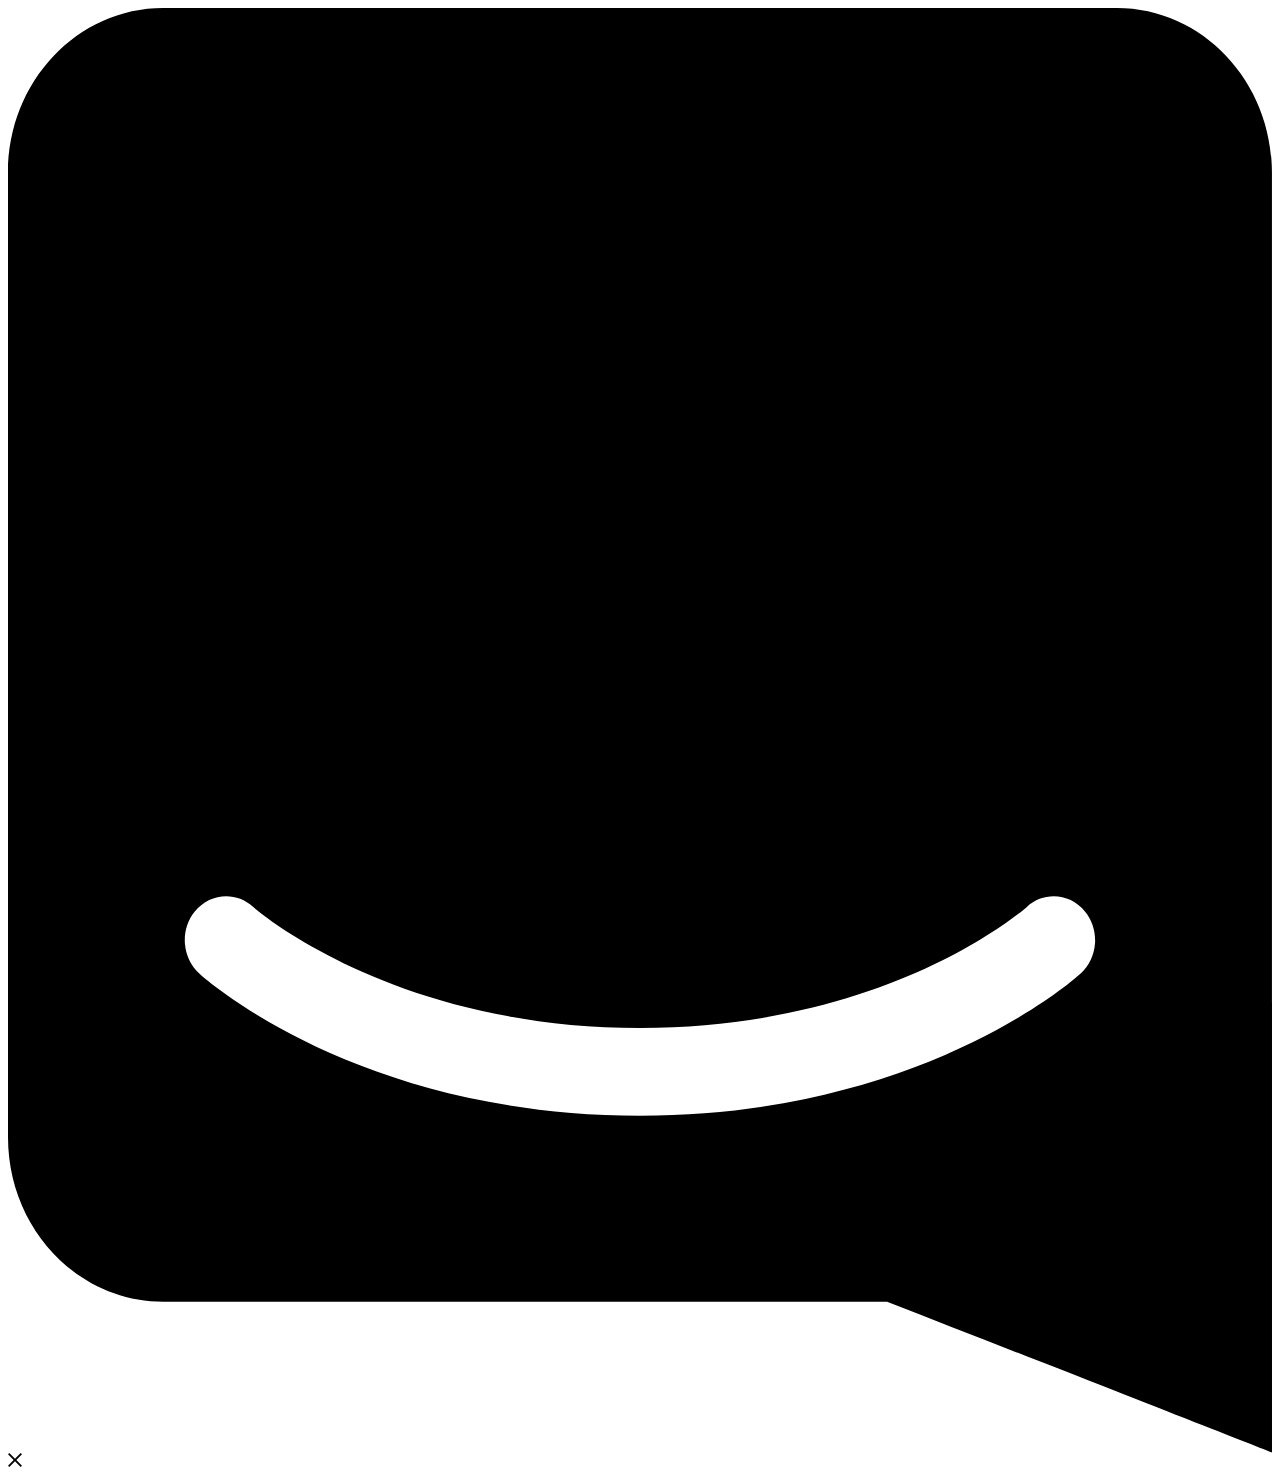
<file: assets/saved_resource(1).html>
<!-- saved from url=(0011)about:blank -->
<html lang="en"><head><meta http-equiv="Content-Type" content="text/html; charset=UTF-8">
      <title>Intercom Live Chat</title>
      <!--<base target="_parent">--><base href="." target="_parent">
    <style data-emotion="intercom-global"></style><style data-emotion="intercom"></style></head>
    <body id="intercom-container-body">
      <div id="intercom-container" class="intercom-namespace" aria-live="polite" data-accessibility-theme="dark" data-secondary-accessibility-theme="default"><div tabindex="-1" role="region"><div class="intercom-launcher  intercom-rkaeus e2ujk8f0" aria-label="Open Intercom Messenger" role="button" tabindex="0"><div class="intercom-dlvlg4 e2ujk8f1"><svg focusable="false" viewBox="0 0 28 32"><path d="M28,32 C28,32 23.2863266,30.1450667 19.4727818,28.6592 L3.43749107,28.6592 C1.53921989,28.6592 0,27.0272 0,25.0144 L0,3.6448 C0,1.632 1.53921989,0 3.43749107,0 L24.5615088,0 C26.45978,0 27.9989999,1.632 27.9989999,3.6448 L27.9989999,22.0490667 L28,22.0490667 L28,32 Z M23.8614088,20.0181333 C23.5309223,19.6105242 22.9540812,19.5633836 22.5692242,19.9125333 C22.5392199,19.9392 19.5537934,22.5941333 13.9989999,22.5941333 C8.51321617,22.5941333 5.48178311,19.9584 5.4277754,19.9104 C5.04295119,19.5629428 4.46760991,19.6105095 4.13759108,20.0170667 C3.97913051,20.2124916 3.9004494,20.4673395 3.91904357,20.7249415 C3.93763774,20.9825435 4.05196575,21.2215447 4.23660523,21.3888 C4.37862552,21.5168 7.77411059,24.5386667 13.9989999,24.5386667 C20.2248893,24.5386667 23.6203743,21.5168 23.7623946,21.3888 C23.9467342,21.2215726 24.0608642,20.9827905 24.0794539,20.7254507 C24.0980436,20.4681109 24.0195551,20.2135019 23.8614088,20.0181333 Z"></path></svg></div><div class="intercom-fvs20o e2ujk8f2"><svg focusable="false" width="14" height="14"><path d="M13.978 12.637l-1.341 1.341L6.989 8.33l-5.648 5.648L0 12.637l5.648-5.648L0 1.341 1.341 0l5.648 5.648L12.637 0l1.341 1.341L8.33 6.989l5.648 5.648z" fill-rule="evenodd"></path></svg></div></div></div></div>
    
  
</body></html>
</file>
